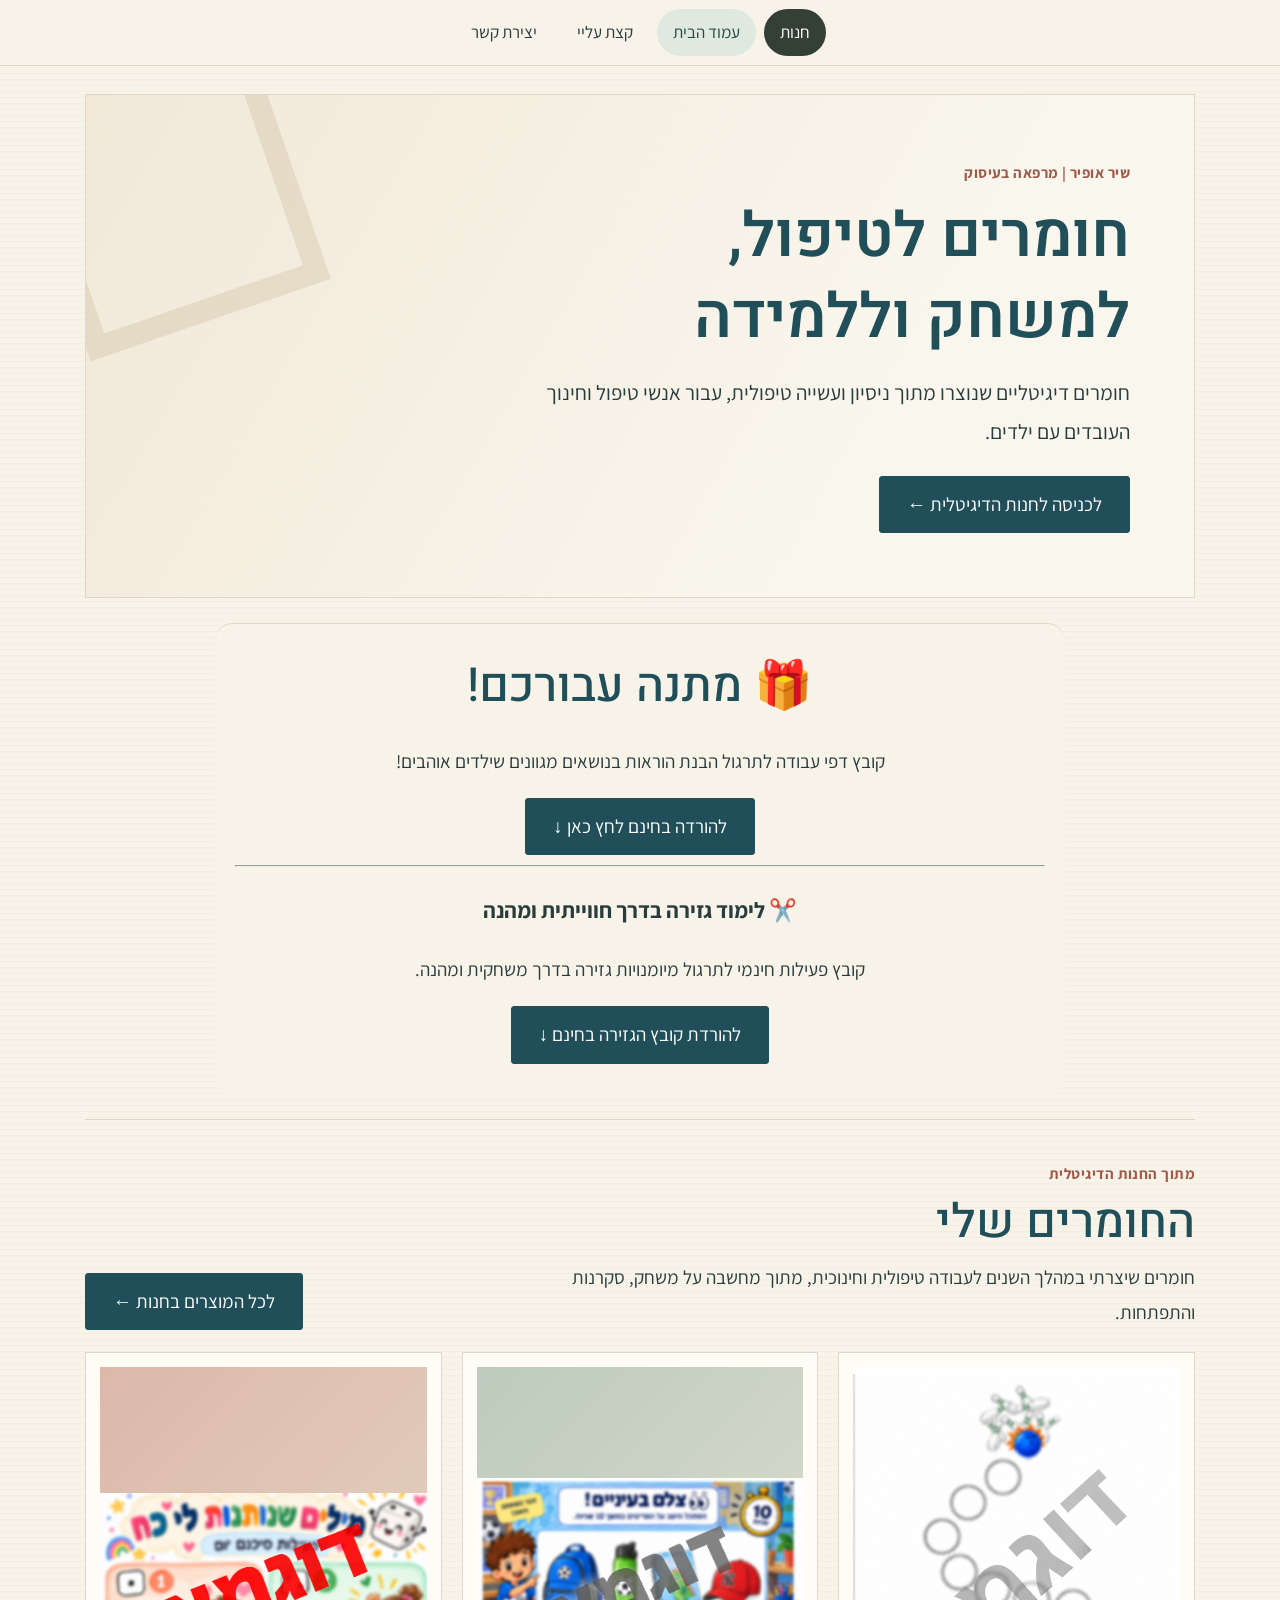
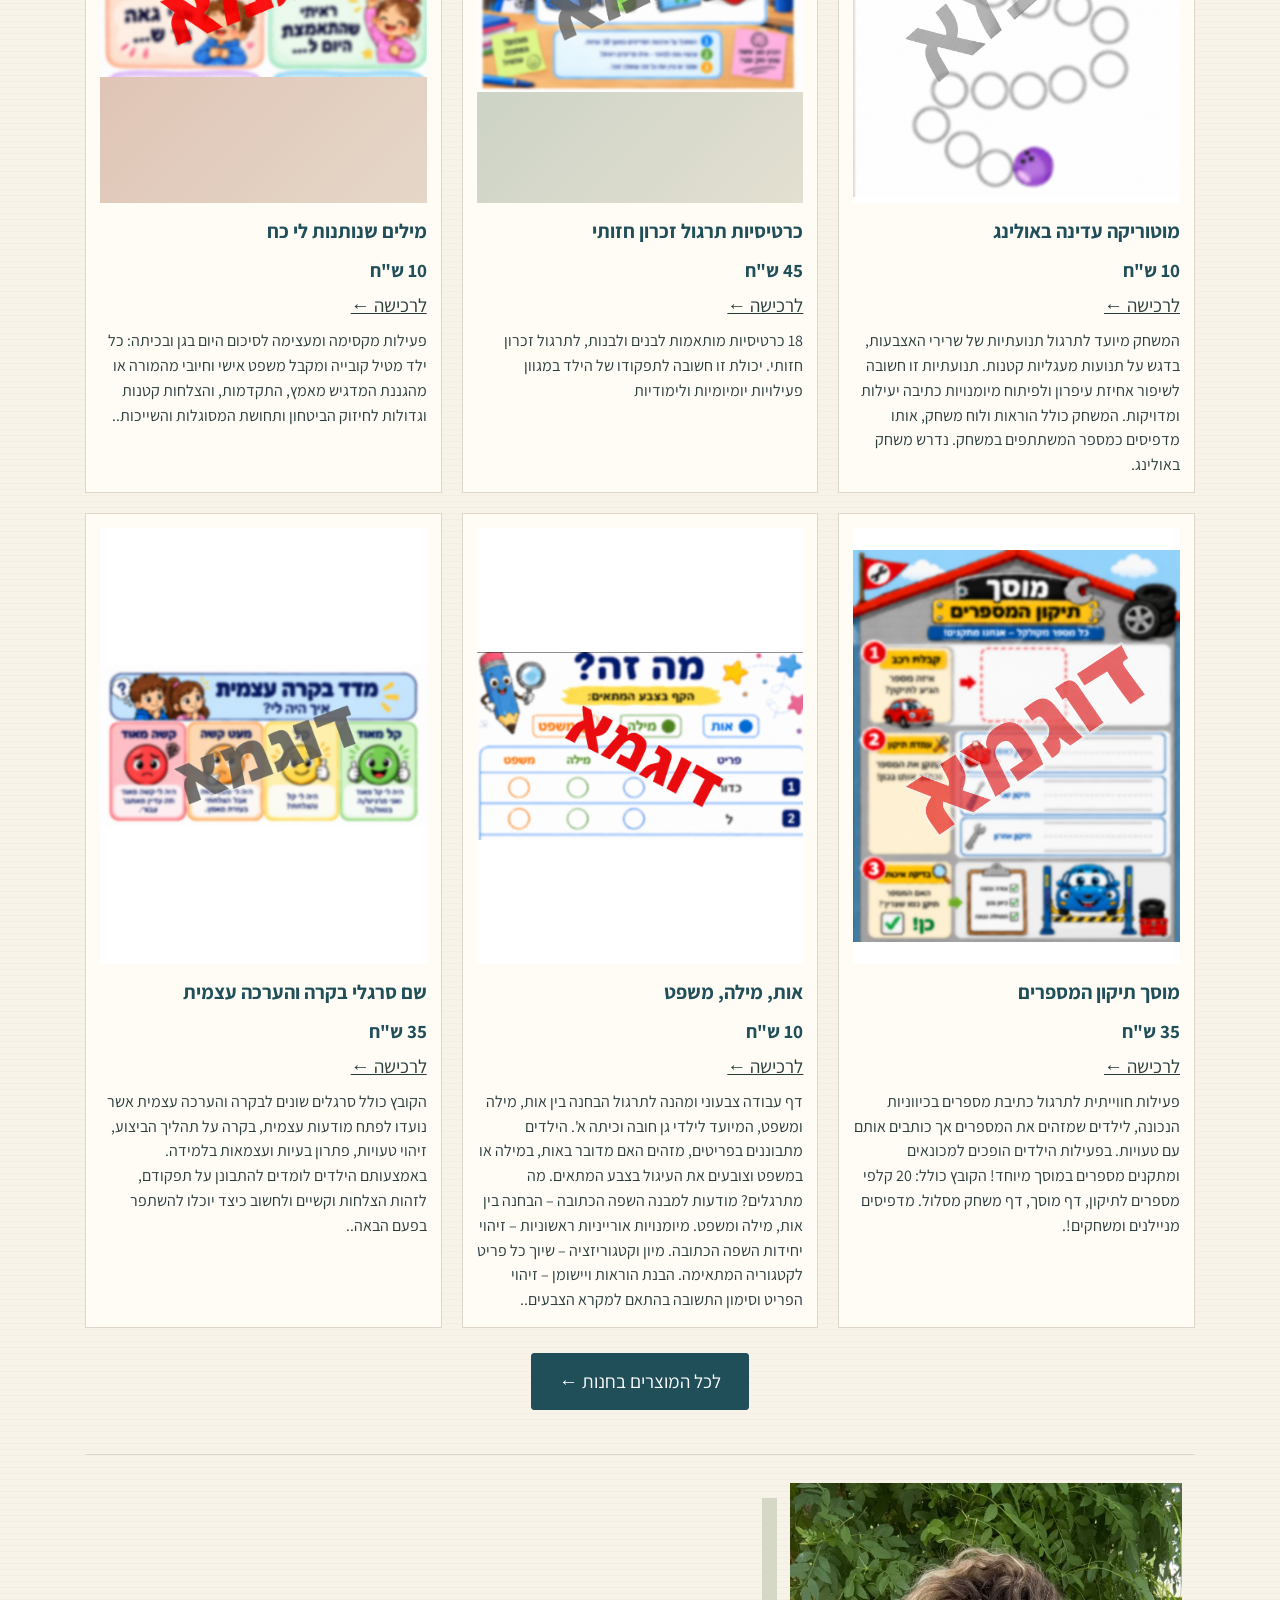
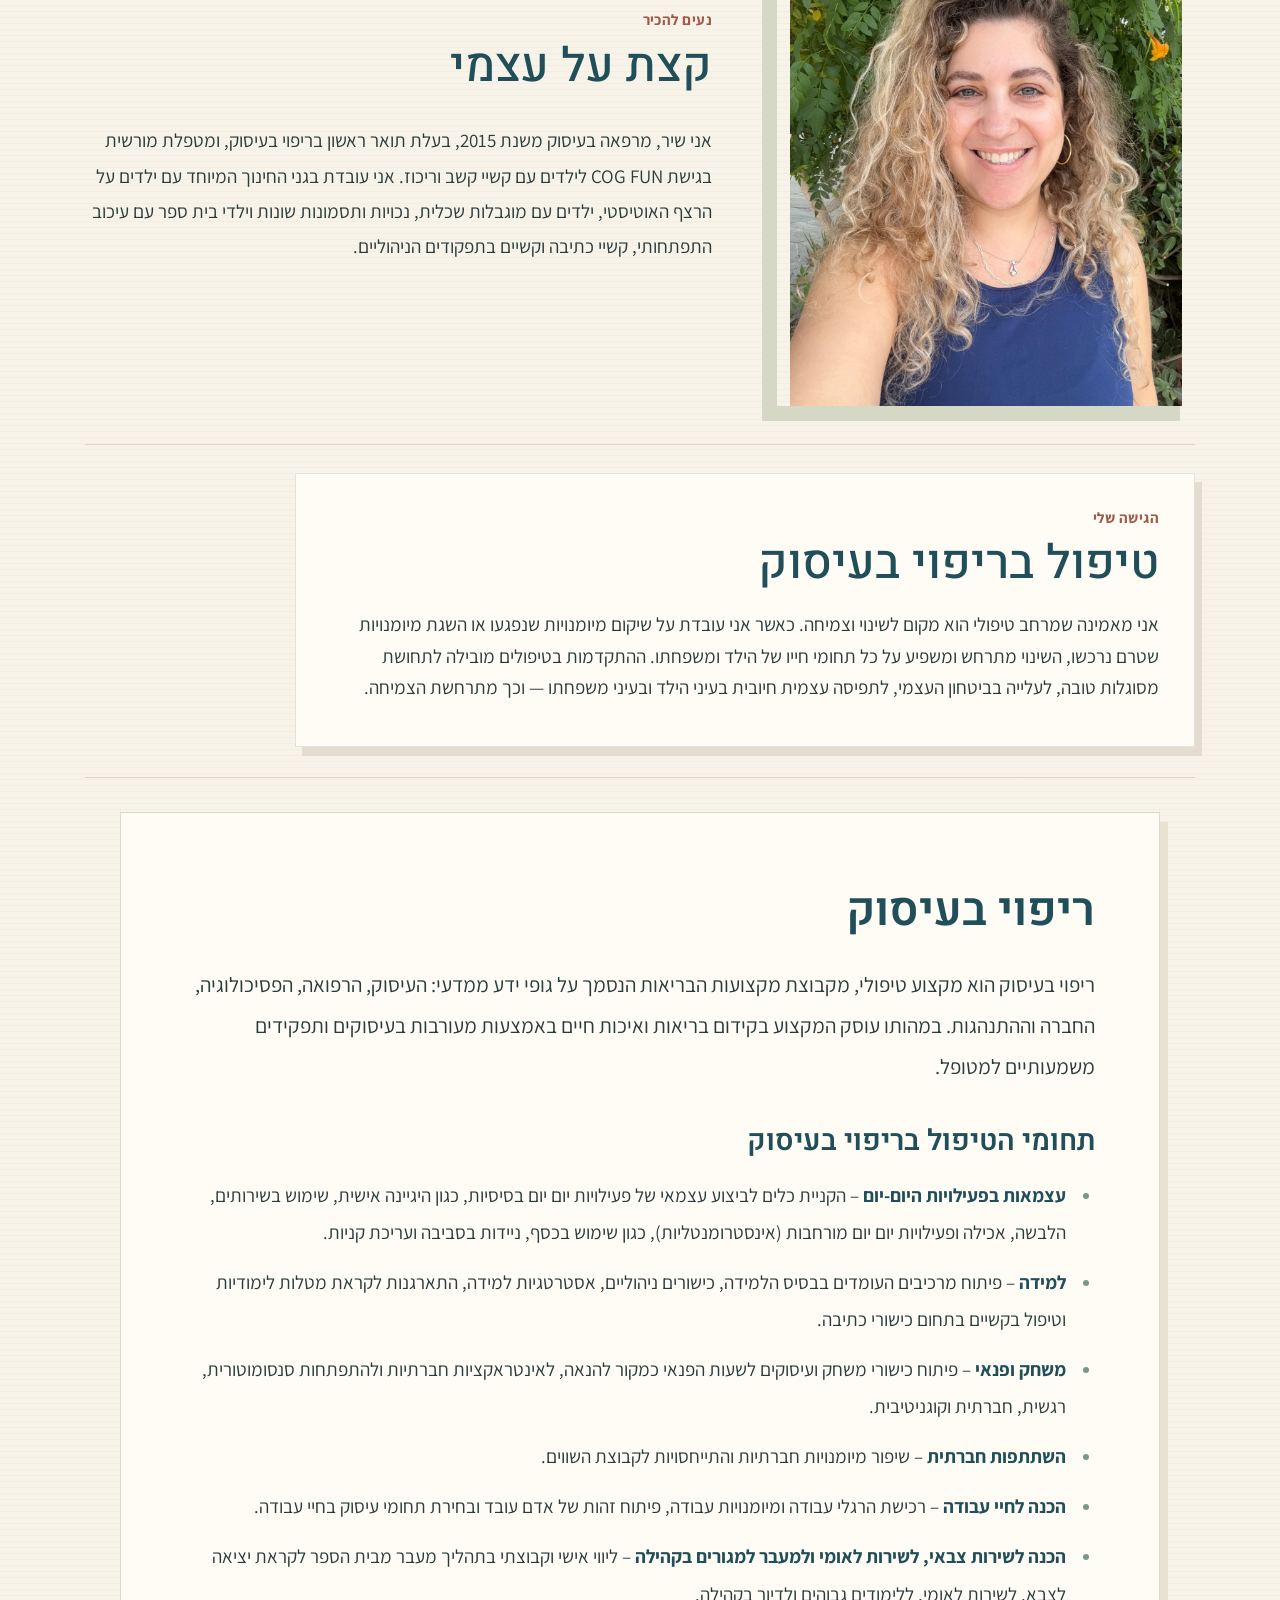
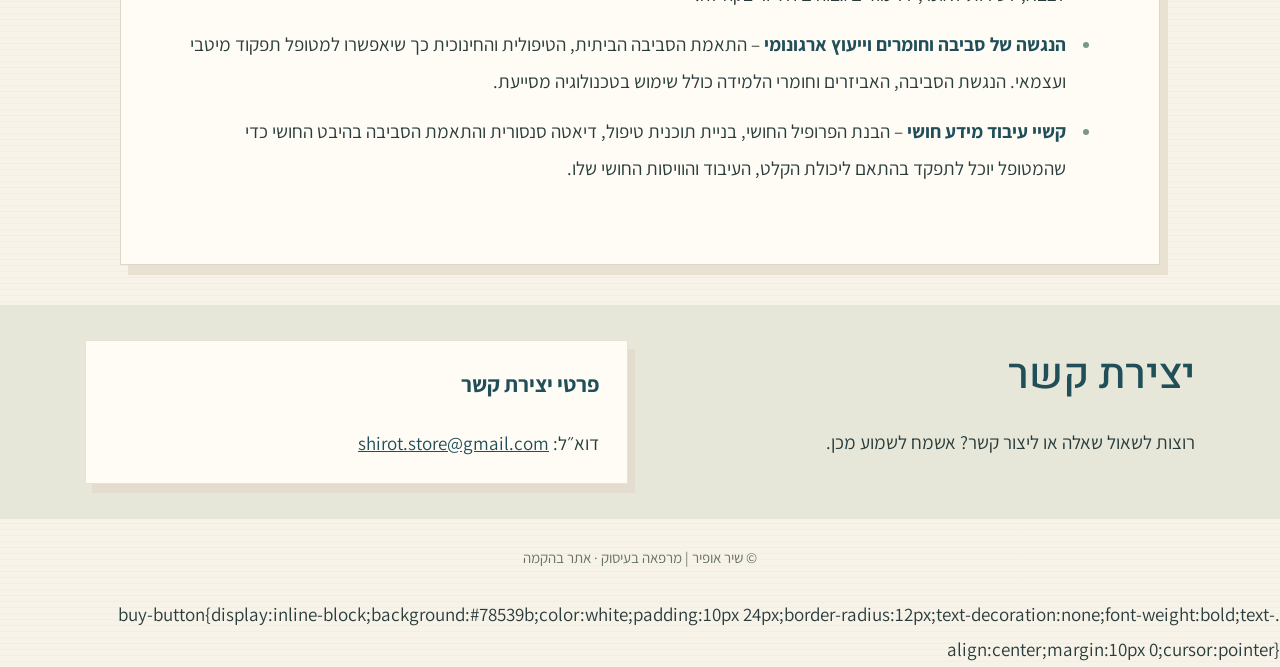
<file: index.html>
<!DOCTYPE html>

<html dir="rtl" lang="he">
<head>
	<!-- Google tag (gtag.js) -->
	<script async src="https://www.googletagmanager.com/gtag/js?id=G-VRLD86GY4D"></script>
	<script>
	  window.dataLayer = window.dataLayer || [];
	  function gtag(){dataLayer.push(arguments);}
	  gtag('js', new Date());

	  gtag('config', 'G-VRLD86GY4D');
	</script>
	<meta charset="utf-8"/><meta content="width=device-width, initial-scale=1" name="viewport"/><meta content="#f7f3e9" name="theme-color"/><meta content="שיר אופיר, מרפאה בעיסוק. טיפול בילדים וחומרים דיגיטליים לאנשי חינוך וטיפול." name="description"/>
	
	<title>שיר אופיר | ריפוי בעיסוק</title>
	<link href="style.css" rel="stylesheet"/>
</head>
<body>
	<header><nav aria-label="ניווט ראשי" class="nav"><div class="links"><a class="nav-shop" href="#shop">חנות</a><a href="#home">עמוד הבית</a><a href="#about">קצת עליי</a><a href="#contact">יצירת קשר</a></div></nav></header>
	<main id="home-page"><div class="wrap"><section class="shop-hero"><div class="eyebrow">שיר אופיר | מרפאה בעיסוק</div><h1>חומרים לטיפול,<br/>למשחק וללמידה</h1><p>חומרים דיגיטליים שנוצרו מתוך ניסיון ועשייה טיפולית, עבור אנשי טיפול וחינוך העובדים עם ילדים.</p><a class="button" href="#shop">לכניסה לחנות הדיגיטלית ←</a></section>
<section class="section" id="free-download"
style="text-align:center; background:#f7f3e9; padding:30px 20px; border-radius:18px; margin:25px auto; max-width:850px;">
  <h2>🎁 מתנה עבורכם!</h2>
  <p>קובץ דפי עבודה לתרגול הבנת הוראות בנושאים מגוונים שילדים אוהבים!</p>
  <a class="button" href="images/free-gift.pdf" download="free-gift.pdf">להורדה בחינם לחץ כאן ↓</a><hr><h3>✂️ לימוד גזירה בדרך חווייתית ומהנה</h3><p>קובץ פעילות חינמי לתרגול מיומנויות גזירה בדרך משחקית ומהנה.</p><a class="button" href="images/free-cutting.pdf" download="free-cutting.pdf">להורדת קובץ הגזירה בחינם ↓</a>
</section>
<section class="section featured-products" id="featured">
<div class="featured-heading"><div><div class="eyebrow">מתוך החנות הדיגיטלית</div><h2>החומרים שלי</h2><p>חומרים שיצרתי במהלך השנים לעבודה טיפולית וחינוכית, מתוך מחשבה על משחק, סקרנות והתפתחות.</p></div><a class="button" href="#shop">לכל המוצרים בחנות ←</a></div><div class="featured-grid"><article class="tile">
	<div class="tile-art"><a href="https://forms.gle/zDMfMYQcKBKS87Uf6" target="_blank" rel="noopener noreferrer"><img alt="תמונת מוצר 01" loading="lazy" src="images/product-01.jpeg"/></a></div>
	<h3>מוטוריקה עדינה באולינג</h3><p class="product-price">10 ש"ח</p><a href="https://forms.gle/zDMfMYQcKBKS87Uf6" target="_blank" rel="noopener noreferrer" class="buy-button">לרכישה ←</a><p class="product-description">המשחק מיועד לתרגול תנועתיות של שרירי האצבעות, בדגש על תנועות מעגליות קטנות. תנועתיות זו חשובה לשיפור אחיזת עיפרון ולפיתוח מיומנויות כתיבה יעילות ומדויקות. המשחק כולל הוראות ולוח משחק, אותו מדפיסים כמספר המשתתפים במשחק. נדרש משחק באולינג.</p></article><article class="tile"><div class="tile-art">
	<a href="https://forms.gle/zDMfMYQcKBKS87Uf6" target="_blank" rel="noopener noreferrer"><img alt="תמונת מוצר 02" loading="lazy" src="images/product-02.jpeg"/></a></div><h3>כרטיסיות תרגול זכרון חזותי</h3><p class="product-price">45 ש"ח</p><a href="https://forms.gle/zDMfMYQcKBKS87Uf6" target="_blank" rel="noopener noreferrer" class="buy-button">לרכישה ←</a><p class="product-description">18 כרטיסיות מותאמות לבנים ולבנות, לתרגול זכרון חזותי. יכולת זו חשובה לתפקודו של הילד במגוון פעילויות יומיומיות ולימודיות</p></article><article class="tile"><div class="tile-art">
	<a href="https://forms.gle/zDMfMYQcKBKS87Uf6" target="_blank" rel="noopener noreferrer"><img alt="תמונת מוצר 03" loading="lazy" src="images/product-03.jpeg"/></a></div><h3>מילים שנותנות לי כח</h3><p class="product-price">10 ש"ח</p><a href="https://forms.gle/zDMfMYQcKBKS87Uf6" target="_blank" rel="noopener noreferrer" class="buy-button">לרכישה ←</a><p class="product-description">פעילות מקסימה ומעצימה לסיכום היום בגן ובכיתה: כל ילד מטיל קובייה ומקבל משפט אישי וחיובי מהמורה או מהגננת המדגיש מאמץ, התקדמות, והצלחות קטנות וגדולות לחיזוק הביטחון ותחושת המסוגלות והשייכות..</p></article><article class="tile"><div class="tile-art">
	<a href="https://forms.gle/zDMfMYQcKBKS87Uf6" target="_blank" rel="noopener noreferrer"><img alt="תמונת מוצר 04" loading="lazy" src="images/product-04.jpeg"/></a></div><h3>מוסך תיקון המספרים</h3><p class="product-price">35 ש"ח</p><a href="https://forms.gle/zDMfMYQcKBKS87Uf6" target="_blank" rel="noopener noreferrer" class="buy-button">לרכישה ←</a><p class="product-description">פעילות חווייתית לתרגול כתיבת מספרים בכיווניות הנכונה, לילדים שמזהים את המספרים אך כותבים אותם עם טעויות. בפעילות הילדים הופכים למכונאים ומתקנים מספרים במוסך מיוחד! הקובץ כולל: 20 קלפי מספרים לתיקון, דף מוסך, דף משחק מסלול. מדפיסים מניילנים ומשחקים!.</p></article><article class="tile"><div class="tile-art">
	<a href="https://forms.gle/zDMfMYQcKBKS87Uf6" target="_blank" rel="noopener noreferrer"><img alt="תמונת מוצר 05" loading="lazy" src="images/product-05.jpeg"/></a></div><h3>אות, מילה, משפט</h3><p class="product-price">10 ש"ח</p><a href="https://forms.gle/zDMfMYQcKBKS87Uf6" target="_blank" rel="noopener noreferrer" class="buy-button">לרכישה ←</a><p class="product-description">דף עבודה צבעוני ומהנה לתרגול הבחנה בין אות, מילה ומשפט, המיועד לילדי גן חובה וכיתה א'. הילדים מתבוננים בפריטים, מזהים האם מדובר באות, במילה או במשפט וצובעים את העיגול בצבע המתאים. מה מתרגלים? מודעות למבנה השפה הכתובה – הבחנה בין אות, מילה ומשפט. מיומנויות אורייניות ראשוניות – זיהוי יחידות השפה הכתובה. מיון וקטגוריזציה – שיוך כל פריט לקטגוריה המתאימה. הבנת הוראות ויישומן – זיהוי הפריט וסימון התשובה בהתאם למקרא הצבעים..</p></article><article class="tile"><div class="tile-art">
	<a href="https://forms.gle/zDMfMYQcKBKS87Uf6" target="_blank" rel="noopener noreferrer"><img alt="תמונת מוצר 06" loading="lazy" src="images/product-06.jpeg"/></a></div><h3>שם סרגלי בקרה והערכה עצמית</h3><p class="product-price">35 ש"ח</p><a href="https://forms.gle/zDMfMYQcKBKS87Uf6" target="_blank" rel="noopener noreferrer" class="buy-button">לרכישה ←</a><p class="product-description">הקובץ כולל סרגלים שונים לבקרה והערכה עצמית אשר נועדו לפתח מודעות עצמית, בקרה על תהליך הביצוע, זיהוי טעויות, פתרון בעיות ועצמאות בלמידה. באמצעותם הילדים לומדים להתבונן על תפקודם, לזהות הצלחות וקשיים ולחשוב כיצד יוכלו להשתפר בפעם הבאה..</p></article></div><div class="featured-bottom"><a class="button" href="#shop">לכל המוצרים בחנות ←</a></div></section><section class="section about-secondary" id="about"><div class="two">
	<img alt="תמונה של שיר אופיר על רקע צמחייה" class="portrait" src="images/shir-photo.webp"/><div><div class="eyebrow">נעים להכיר</div><h2>קצת על עצמי</h2><p>אני שיר, מרפאה בעיסוק משנת 2015, בעלת תואר ראשון בריפוי בעיסוק, ומטפלת מורשית בגישת COG FUN לילדים עם קשיי קשב וריכוז. אני עובדת בגני החינוך המיוחד עם ילדים על הרצף האוטיסטי, ילדים עם מוגבלות שכלית, נכויות ותסמונות שונות וילדי בית ספר עם עיכוב התפתחותי, קשיי כתיבה וקשיים בתפקודים הניהוליים.</p></div></div></section><section class="section approach-shop" id="approach-shop"><div class="approach-shop-grid single-column"><div class="approach-column"><div class="therapy"><div class="paper"><div class="eyebrow">הגישה שלי</div><h2>טיפול בריפוי בעיסוק</h2><p>אני מאמינה שמרחב טיפולי הוא מקום לשינוי וצמיחה. כאשר אני עובדת על שיקום מיומנויות שנפגעו או השגת מיומנויות שטרם נרכשו, השינוי מתרחש ומשפיע על כל תחומי חייו של הילד ומשפחתו. ההתקדמות בטיפולים מובילה לתחושת מסוגלות טובה, לעלייה בביטחון העצמי, לתפיסה עצמית חיובית בעיני הילד ובעיני משפחתו — וכך מתרחשת הצמיחה.</p></div><div aria-hidden="true" class="therapy-deco"></div></div></div></div></section><section class="section occupational" id="occupational"><div class="wrap occupation-paper"><h2>ריפוי בעיסוק</h2><p class="occupation-intro">ריפוי בעיסוק הוא מקצוע טיפולי, מקבוצת מקצועות הבריאות הנסמך על גופי ידע ממדעי: העיסוק, הרפואה, הפסיכולוגיה, החברה וההתנהגות. במהותו עוסק המקצוע בקידום בריאות ואיכות חיים באמצעות מעורבות בעיסוקים ותפקידים משמעותיים למטופל.</p><h3>תחומי הטיפול בריפוי בעיסוק</h3><ul class="occupation-list"><li><strong>עצמאות בפעילויות היום-יום</strong> – הקניית כלים לביצוע עצמאי של פעילויות יום יום בסיסיות, כגון היגיינה אישית, שימוש בשירותים, הלבשה, אכילה ופעילויות יום יום מורחבות (אינסטרומנטליות), כגון שימוש בכסף, ניידות בסביבה ועריכת קניות.</li><li><strong>למידה</strong> – פיתוח מרכיבים העומדים בבסיס הלמידה, כישורים ניהוליים, אסטרטגיות למידה, התארגנות לקראת מטלות לימודיות וטיפול בקשיים בתחום כישורי כתיבה.</li><li><strong>משחק ופנאי</strong> – פיתוח כישורי משחק ועיסוקים לשעות הפנאי כמקור להנאה, לאינטראקציות חברתיות ולהתפתחות סנסומוטורית, רגשית, חברתית וקוגניטיבית.</li><li><strong>השתתפות חברתית</strong> – שיפור מיומנויות חברתיות והתייחסויות לקבוצת השווים.</li><li><strong>הכנה לחיי עבודה</strong> – רכישת הרגלי עבודה ומיומנויות עבודה, פיתוח זהות של אדם עובד ובחירת תחומי עיסוק בחיי עבודה.</li><li><strong>הכנה לשירות צבאי, לשירות לאומי ולמעבר למגורים בקהילה</strong> – ליווי אישי וקבוצתי בתהליך מעבר מבית הספר לקראת יציאה לצבא, לשירות לאומי, ללימודים גבוהים ולדיור בקהילה.</li><li><strong>הנגשה של סביבה וחומרים וייעוץ ארגונומי</strong> – התאמת הסביבה הביתית, הטיפולית והחינוכית כך שיאפשרו למטופל תפקוד מיטבי ועצמאי. הנגשת הסביבה, האביזרים וחומרי הלמידה כולל שימוש בטכנולוגיה מסייעת.</li><li><strong>קשיי עיבוד מידע חושי</strong> – הבנת הפרופיל החושי, בניית תוכנית טיפול, דיאטה סנסורית והתאמת הסביבה בהיבט החושי כדי שהמטופל יוכל לתפקד בהתאם ליכולת הקלט, העיבוד והוויסות החושי שלו.</li></ul></div></section></div><section class="contact" id="contact"><div class="wrap contact-grid"><div><h2>יצירת קשר</h2><p>רוצות לשאול שאלה או ליצור קשר? אשמח לשמוע מכן.</p></div><div><div class="paper"><h3 style="margin-top:0;color:var(--ink)">פרטי יצירת קשר</h3><p>דוא״ל: <a dir="ltr" href="mailto:shirot.store@gmail.com" style="color:var(--ink);text-decoration:underline;overflow-wrap:anywhere">shirot.store@gmail.com</a></p></div></div></div></section></main><main hidden="" id="shop-page"><section class="shophead"><h1>החנות הדיגיטלית</h1><p>חומרים שיצרתי במהלך השנים לעבודה טיפולית וחינוכית, מתוך מחשבה על משחק, סקרנות והתפתחות.</p></section><div class="coming"><article class="tile"><div class="tile-art">
	<a href="https://forms.gle/zDMfMYQcKBKS87Uf6" target="_blank" rel="noopener noreferrer"><img alt="תמונת מוצר 01" loading="lazy" src="images/product-01.jpeg"/></a></div><h3>מוטוריקה עדינה באולינג</h3><p class="product-price">10 ש"ח</p><a href="https://forms.gle/zDMfMYQcKBKS87Uf6" target="_blank" rel="noopener noreferrer" class="buy-button">לרכישה ←</a><p class="product-description">המשחק מיועד לתרגול תנועתיות של שרירי האצבעות, בדגש על תנועות מעגליות קטנות. תנועתיות זו חשובה לשיפור אחיזת עיפרון ולפיתוח מיומנויות כתיבה יעילות ומדויקות. המשחק כולל הוראות ולוח משחק, אותו מדפיסים כמספר המשתתפים במשחק. נדרש משחק באולינג.</p></article><article class="tile"><div class="tile-art">
	<a href="https://forms.gle/zDMfMYQcKBKS87Uf6" target="_blank" rel="noopener noreferrer"><img alt="תמונת מוצר 02" loading="lazy" src="images/product-02.jpeg"/></a></div><h3>כרטיסיות תרגול זכרון חזותי</h3><p class="product-price">45 ש"ח</p><a href="https://forms.gle/zDMfMYQcKBKS87Uf6" target="_blank" rel="noopener noreferrer" class="buy-button">לרכישה ←</a><p class="product-description">18 כרטיסיות מותאמות לבנים ולבנות, לתרגול זכרון חזותי. יכולת זו חשובה לתפקודו של הילד במגוון פעילויות יומיומיות ולימודיות.</p></article><article class="tile"><div class="tile-art">
	<a href="https://forms.gle/zDMfMYQcKBKS87Uf6" target="_blank" rel="noopener noreferrer"><img alt="תמונת מוצר 03" loading="lazy" src="images/product-03.jpeg"/></a></div><h3>מילים שנותנות לי כח</h3><p class="product-price">10 ש"ח</p><a href="https://forms.gle/zDMfMYQcKBKS87Uf6" target="_blank" rel="noopener noreferrer" class="buy-button">לרכישה ←</a><p class="product-description">פעילות מקסימה ומעצימה לסיכום היום בגן ובכיתה: כל ילד מטיל קובייה ומקבל משפט אישי וחיובי מהמורה או מהגננת המדגיש מאמץ, התקדמות, והצלחות קטנות וגדולות לחיזוק הביטחון ותחושת המסוגלות והשייכות..</p></article><article class="tile"><div class="tile-art">
	<a href="https://forms.gle/zDMfMYQcKBKS87Uf6" target="_blank" rel="noopener noreferrer"><img alt="תמונת מוצר 04" loading="lazy" src="images/product-04.jpeg"/></a></div><h3>מוסך תיקון המספרים</h3><p class="product-price">35 ש"ח</p><a href="https://forms.gle/zDMfMYQcKBKS87Uf6" target="_blank" rel="noopener noreferrer" class="buy-button">לרכישה ←</a><p class="product-description">פעילות חווייתית לתרגול כתיבת מספרים בכיווניות הנכונה, לילדים שמזהים את המספרים אך כותבים אותם עם טעויות. בפעילות הילדים הופכים למכונאים ומתקנים מספרים במוסך מיוחד! הקובץ כולל: 20 קלפי מספרים לתיקון, דף מוסך, דף משחק מסלול. מדפיסים מניילנים ומשחקים!.</p></article><article class="tile"><div class="tile-art">
	<a href="https://forms.gle/zDMfMYQcKBKS87Uf6" target="_blank" rel="noopener noreferrer"><img alt="תמונת מוצר 05" loading="lazy" src="images/product-05.jpeg"/></a></div><h3>אות, מילה, משפט</h3><p class="product-price">10 ש"ח</p><a href="https://forms.gle/zDMfMYQcKBKS87Uf6" target="_blank" rel="noopener noreferrer" class="buy-button">לרכישה ←</a><p class="product-description">דף עבודה צבעוני ומהנה לתרגול הבחנה בין אות, מילה ומשפט, המיועד לילדי גן חובה וכיתה א'. הילדים מתבוננים בפריטים, מזהים האם מדובר באות, במילה או במשפט וצובעים את העיגול בצבע המתאים. מה מתרגלים? מודעות למבנה השפה הכתובה – הבחנה בין אות, מילה ומשפט. מיומנויות אורייניות ראשוניות – זיהוי יחידות השפה הכתובה. מיון וקטגוריזציה – שיוך כל פריט לקטגוריה המתאימה. הבנת הוראות ויישומן – זיהוי הפריט וסימון התשובה בהתאם למקרא הצבעים..</p></article><article class="tile"><div class="tile-art">
	<a href="https://forms.gle/zDMfMYQcKBKS87Uf6" target="_blank" rel="noopener noreferrer"><img alt="תמונת מוצר 06" loading="lazy" src="images/product-06.jpeg"/></a></div><h3>סרגלי בקרה והערכה עצמית</h3><p class="product-price">35 ש"ח</p><a href="https://forms.gle/zDMfMYQcKBKS87Uf6" target="_blank" rel="noopener noreferrer" class="buy-button">לרכישה ←</a><p class="product-description">הקובץ כולל סרגלים שונים לבקרה והערכה עצמית אשר נועדו לפתח מודעות עצמית, בקרה על תהליך הביצוע, זיהוי טעויות, פתרון בעיות ועצמאות בלמידה. באמצעותם הילדים לומדים להתבונן על תפקודם, לזהות הצלחות וקשיים ולחשוב כיצד יוכלו להשתפר בפעם הבאה..</p></article><article class="tile"><div class="tile-art">
	<a href="https://forms.gle/zDMfMYQcKBKS87Uf6" target="_blank" rel="noopener noreferrer"><img alt="תמונת מוצר 07" loading="lazy" src="images/product-07.jpeg"/></a></div><h3>מוטוריקה עדינה תמונות וקיטניות</h3><p class="product-price">45 ש"ח</p><a href="https://forms.gle/zDMfMYQcKBKS87Uf6" target="_blank" rel="noopener noreferrer" class="buy-button">לרכישה ←</a><p class="product-description">פעילות לתרגול מוטוריקה עדינה בדגש על אחיזת צבט (בשתי אצבעות). החוברת מכילה תמונות מרהיבות שונות, בהן מניחים על הקווים קיטניות יבשות שונות. למשל עדשים חומות לאורך הקו המפותל כדי לתת אוכל לתרנגולות. ניתן לתרגל בעבודה פרטנית או בזמן עבודה קבוצתית בגן. הקובץ כולל: 20 עמודי פעילות של הנחת קיטניות. מדפיסים מניילנים ומשחקים! נדרשות מגוון קיטניות.</p></article><article class="tile"><div class="tile-art">
	<a href="https://forms.gle/zDMfMYQcKBKS87Uf6" target="_blank" rel="noopener noreferrer"><img alt="תמונת מוצר 08" loading="lazy" src="images/product-08.jpeg"/></a></div><h3>לוחות לפינת יצירה בגן- תפקודים ניהוליים</h3><p class="product-price">20 ש"ח</p><a href="https://forms.gle/zDMfMYQcKBKS87Uf6" target="_blank" rel="noopener noreferrer" class="buy-button">לרכישה ←</a><p class="product-description">תפקודים ניהוליים הם מיומנויות קוגנטיביות המסייעות לפעול בדרך מכוונת מטרה: לחשוב על רעיון, לתכנן, כיצד להוציא אותו לפועל, לבצע אותו להתמיד במשימה ולבדוק את התוצר תוך כדי תיקון טעויות בבקרה עצמית. בזמן יצירה ניתן לעבוד על תפקודים ניהוליים בדרך מהנה עבור הילדים. הלוחות בקובץ זה תומכים בתהליכי חשיבה גבוהים, ומזכירים לילדים (בתיווך מבוגר) לחשוב לפני שפועלים, לקחת כלים וחומרים נחוצים לפעילות ואז לבצע אותה. מיועדים לעבודה פרטנית או קבוצתית, ניתן לתלות בפינת היצירה בגן. .</p></article><article class="tile"><div class="tile-art">
	<a href="https://forms.gle/zDMfMYQcKBKS87Uf6" target="_blank" rel="noopener noreferrer"><img alt="תמונת מוצר 09" loading="lazy" src="images/product-09.png"/></a></div><h3>מי יאסוף ראשון את הסופגניות? משחק לחנוכה</h3><p class="product-price">30 ש"ח</p><a href="https://forms.gle/zDMfMYQcKBKS87Uf6" target="_blank" rel="noopener noreferrer" class="buy-button">לרכישה ←</a><p class="product-description">משחק חוויתי ומהנה ברוח חג החנוכה – הראשון שאוסף את הסופגניות מנצח! המשחק משלב תרגול כתיבת אותיות וספרות וצביעה בתנועות מעגליות, במטרה לשפר את מיומנויות הכתיבה, האחיזה בכלי הכתיבה, הפרדת תנועות האצבעות ודינמיות האצבעות. דרך המשחק הילדים מתרגלים מוטוריקה עדינה, דיוק ושליטה בתנועות העיפרון, תוך הנאה, עניין ומוטיבציה.</p></article><article class="tile"><div class="tile-art">
	<a href="https://forms.gle/zDMfMYQcKBKS87Uf6" target="_blank" rel="noopener noreferrer"><img alt="תמונת מוצר 10" loading="lazy" src="images/product-10.jpeg"/></a></div><h3>תמונות ופונפונים – פעילות מוטוריקה עדינה</h3><p class="product-price">30 ש"ח</p><a href="https://forms.gle/zDMfMYQcKBKS87Uf6" target="_blank" rel="noopener noreferrer" class="buy-button">לרכישה ←</a><p class="product-description">חוברת פעילות צבעונית ומהנה לתרגול מוטוריקה עדינה באמצעות הנחת פונפונים על גבי איורים גדולים ומגוונים. בכל דף מופיע נושא אחר, המזמין את הילדים להשלים ולקשט את התמונה בעזרת פונפונים צבעוניים. הנחת הפונפונים תיעשה באמצעות פינצטה, אטב או עם אצבעות אגודל ואצבע. הפעילות מעודדת תיאום עין–יד, אחיזה עדינה כהכנה לכתיבה, ויסות כוח, מוטוריקה עדינה ויכולת התמדה במשימה..</p></article><article class="tile"><div class="tile-art">
	<a href="https://forms.gle/zDMfMYQcKBKS87Uf6" target="_blank" rel="noopener noreferrer"><img alt="תמונת מוצר 11" loading="lazy" src="images/product-11.jpeg"/></a></div><h3>חוברת תרגול זכרון חזותי- עם רמזים</h3><p class="product-price">40 ש"ח</p><a href="https://forms.gle/zDMfMYQcKBKS87Uf6" target="_blank" rel="noopener noreferrer" class="buy-button">לרכישה ←</a><p class="product-description">פעילות חווייתית לתרגול ולחיזוק הזיכרון החזותי. מתבוננים בתמונות, מנסים לזכור את הפריטים אשר מופיעים ולאחר מכן מזהים אותם מתוך מגוון אפשרויות המשמשות כרמזים, אך גם מסיחים. הפעילות מעודדת קשב חזותי, וזכרון עבודה..</p></article><article class="tile"><div class="tile-art">
	<a href="https://forms.gle/zDMfMYQcKBKS87Uf6" target="_blank" rel="noopener noreferrer"><img alt="תמונת מוצר 12" loading="lazy" src="images/product-12.png"/></a></div><h3>גרפומוטוריקה- ציור צורות</h3><p class="product-price">65 ש"ח</p><a href="https://forms.gle/zDMfMYQcKBKS87Uf6" target="_blank" rel="noopener noreferrer" class="buy-button">לרכישה ←</a><p class="product-description">קובץ פעילות צבעוני ומזמין ללמידת צורות ותרגול גרפו-מוטורי. ציור צורות וקווי יסוד מהווים בסיס לפיתוח מיומנויות גרפומוטוריות ולהכנה לכתיבה. הילדים מוזמנים לצאת למסע בין עולמות מאוירים ומלאי דמיון, לעבור על הקווים המקווקווים ולהשלים את הצורות. הקובץ מכיל 25 תמונות מגוונות ללמידה..</p></article><article class="tile"><div class="tile-art">
	<a href="https://forms.gle/zDMfMYQcKBKS87Uf6" target="_blank" rel="noopener noreferrer"><img alt="תמונת מוצר 13" loading="lazy" src="images/product-13.jpeg"/></a></div><h3>התארגנות בשיעור -לוחות חזותיים, מיפוי ופתקי חיזוק</h3><p class="product-price">35 ש"ח</p><a href="https://forms.gle/zDMfMYQcKBKS87Uf6" target="_blank" rel="noopener noreferrer" class="buy-button">לרכישה ←</a><p class="product-description">פיתוח מיומנויות התארגנות ועצמאות בקרב תלמידי בית הספר היסודי. הערכה כוללת שני לוחות התארגנות חזותיים, לבנים ולבנות, טופס מיפוי כיתתי לזיהוי קשיים בהתארגנות עבור המורה ופתקי חיזוק לגזירה ומתן לתלמידים. התמונות החזותיות מסייעות כתמיכה בהכנת הציוד הנדרש בתחילת השיעור, שמירה על שולחן וסביבת עבודה מסודרים., התארגנות בסיום השיעור והחזרת הציוד למקום. פיתוח עצמאות, אחריות ובקרה עצמית תוך הטמעת הרגלי סדר בזמן השיעור..</p></article><article class="tile"><div class="tile-art">
	<a href="https://forms.gle/zDMfMYQcKBKS87Uf6" target="_blank" rel="noopener noreferrer"><img alt="תמונת מוצר 14" loading="lazy" src="images/product-14.png"/></a></div><h3>תרחישי משחק סימבולי- משחק בבובה</h3><p class="product-price">35 ש"ח</p><a href="https://forms.gle/zDMfMYQcKBKS87Uf6" target="_blank" rel="noopener noreferrer" class="buy-button">לרכישה ←</a><p class="product-description">רצפי פעולות – משחק סימבולי עם בובה קובץ זה נועד לתמוך בפיתוח מיומנויות משחק סימבולי באמצעות התנסות בתרחישים מחיי היומיום. הקובץ כולל 9 תרחישים שונים מעולמה של הבובה, כגון רחצה, הכנת אוכל, טיפול בבובה, התארגנות ויציאה לקניות. כל תרחיש מוצג באמצעות רצף חזותי ברור ומדורג. הרצפים מסייעים לילדים להבין את סדר הפעולות, לתכנן את מהלך המשחק, להרחיב את מגוון רעיונות המשחק ולפתח יכולת משחק עצמאית, מאורגנת ומגוונת. מתאים לשימוש בטיפול פרטני, בקבוצה ובמסגרת החינוכית..</p></article><article class="tile"><div class="tile-art">
	<a href="https://forms.gle/zDMfMYQcKBKS87Uf6" target="_blank" rel="noopener noreferrer"><img alt="תמונת מוצר 15" loading="lazy" src="images/product-15.png"/></a></div><h3>הכללים שלנו בקבוצה- דמויות ילדותיות</h3><p class="product-price">25 ש"ח</p><p class="product-description">קובץ צבעוני ומאויר להקניית כללי התנהגות בקבוצה, המיועד לילדי הגן. הקובץ כולל לוח המציג את כללי הקבוצה באופן חזותי וברור, לצד כרטיסיות נפרדות של כל כלל, אותן ניתן לגזור ולהפוך לתמרורים. התמרורים מאפשרים להציג את הכללים, לתרגל אותם עם הילדים ולהשתמש בהם כתזכורת חזותית בזמן הפעילות, בהתאם לצורך העולה בקבוצה. הכללים תומכים בפעילות קבוצתית ומסייעת בפיתוח מיומנויות חברתיות, הקשבה, המתנה לתור, ויסות עצמי ושיתוף פעולה. מתאימה לטיפול פרטני, לעבודה קבוצתית ולשימוש שוטף בגן. .</p></article><article class="tile"><div class="tile-art"-->
	<a href="https://forms.gle/zDMfMYQcKBKS87Uf6" target="_blank" rel="noopener noreferrer"><img alt="תמונת מוצר 16" loading="lazy" src="images/product-16.png"/></a></div><h3>-דמויות בוגרות הכללים שלנו בקבוצה</h3><p class="product-price">25 ש"ח</p><a href="https://forms.gle/zDMfMYQcKBKS87Uf6" target="_blank" rel="noopener noreferrer" class="buy-button">לרכישה ←</a><p class="product-description">קובץ צבעוני ומאויר להקניית כללי התנהגות בקבוצה, המיועד לילדי הגן. הקובץ כולל לוח המציג את כללי הקבוצה באופן חזותי וברור, לצד כרטיסיות נפרדות של כל כלל, אותן ניתן לגזור ולהפוך לתמרורים. התמרורים מאפשרים להציג את הכללים, לתרגל אותם עם הילדים ולהשתמש בהם כתזכורת חזותית בזמן הפעילות, בהתאם לצורך העולה בקבוצה. הכללים תומכים בפעילות קבוצתית ומסייעת בפיתוח מיומנויות חברתיות, הקשבה, המתנה לתור, ויסות עצמי ושיתוף פעולה. מתאימה לטיפול פרטני, לעבודה קבוצתית ולשימוש שוטף בגן. .</p></article>
	<a href="https://forms.gle/zDMfMYQcKBKS87Uf6" target="_blank" rel="noopener noreferrer"><img alt="תמונת מוצר 17" loading="lazy" src="images/product-17.webp"/></a></div><h3>שם הקובץ 17</h3><p class="product-price">מחיר: יעודכן בהמשך</p><p class="product-description">כאן יופיע תיאור קצר של הקובץ, למי הוא מתאים ומה הוא כולל.</p></article><article class="tile"><div class="tile-art">
	<!--img alt="תמונת מוצר 18" loading="lazy" src="images/product-18.webp"/></div><h3>שם הקובץ 18</h3><p class="product-price">מחיר: יעודכן בהמשך</p><p class="product-description">כאן יופיע תיאור קצר של הקובץ, למי הוא מתאים ומה הוא כולל.</p></article><article class="tile"><div class="tile-art"><img alt="תמונת מוצר 19" loading="lazy" src="images/product-19.webp"/></div><h3>שם הקובץ 19</h3><p class="product-price">מחיר: יעודכן בהמשך</p><p class="product-description">כאן יופיע תיאור קצר של הקובץ, למי הוא מתאים ומה הוא כולל.</p></article><article class="tile"><div class="tile-art"><img alt="תמונת מוצר 20" loading="lazy" src="images/product-20.webp"/></div><h3>שם הקובץ 20</h3><p class="product-price">מחיר: יעודכן בהמשך</p><p class="product-description">כאן יופיע תיאור קצר של הקובץ, למי הוא מתאים ומה הוא כולל.</p></article><article class="tile"><div class="tile-art"><img alt="תמונת מוצר 21" loading="lazy" src="images/product-21.webp"/></div><h3>שם הקובץ 21</h3><p class="product-price">מחיר: יעודכן בהמשך</p><p class="product-description">כאן יופיע תיאור קצר של הקובץ, למי הוא מתאים ומה הוא כולל.</p></article><article class="tile"><div class="tile-art"><img alt="תמונת מוצר 22" loading="lazy" src="images/product-22.webp"/></div><h3>שם הקובץ 22</h3><p class="product-price">מחיר: יעודכן בהמשך</p><p class="product-description">כאן יופיע תיאור קצר של הקובץ, למי הוא מתאים ומה הוא כולל.</p></article><article class="tile"><div class="tile-art"><img alt="תמונת מוצר 23" loading="lazy" src="images/product-23.webp"/></div><h3>שם הקובץ 23</h3><p class="product-price">מחיר: יעודכן בהמשך</p><p class="product-description">כאן יופיע תיאור קצר של הקובץ, למי הוא מתאים ומה הוא כולל.</p></article><article class="tile"><div class="tile-art"><img alt="תמונת מוצר 24" loading="lazy" src="images/product-24.webp"/></div><h3>שם הקובץ 24</h3><p class="product-price">מחיר: יעודכן בהמשך</p><p class="product-description">כאן יופיע תיאור קצר של הקובץ, למי הוא מתאים ומה הוא כולל.</p></article><article class="tile"><div class="tile-art"><img alt="תמונת מוצר 25" loading="lazy" src="images/product-25.webp"/></div><h3>שם הקובץ 25</h3><p class="product-price">מחיר: יעודכן בהמשך</p><p class="product-description">כאן יופיע תיאור קצר של הקובץ, למי הוא מתאים ומה הוא כולל.</p></article><article class="tile"><div class="tile-art"><img alt="תמונת מוצר 26" loading="lazy" src="images/product-26.webp"/></div><h3>שם הקובץ 26</h3><p class="product-price">מחיר: יעודכן בהמשך</p><p class="product-description">כאן יופיע תיאור קצר של הקובץ, למי הוא מתאים ומה הוא כולל.</p></article><article class="tile"><div class="tile-art"><img alt="תמונת מוצר 27" loading="lazy" src="images/product-27.webp"/></div><h3>שם הקובץ 27</h3><p class="product-price">מחיר: יעודכן בהמשך</p><p class="product-description">כאן יופיע תיאור קצר של הקובץ, למי הוא מתאים ומה הוא כולל.</p></article><article class="tile"><div class="tile-art"><img alt="תמונת מוצר 28" loading="lazy" src="images/product-28.webp"/></div><h3>שם הקובץ 28</h3><p class="product-price">מחיר: יעודכן בהמשך</p><p class="product-description">כאן יופיע תיאור קצר של הקובץ, למי הוא מתאים ומה הוא כולל.</p></article><article class="tile"><div class="tile-art"><img alt="תמונת מוצר 29" loading="lazy" src="images/product-29.webp"/></div><h3>שם הקובץ 29</h3><p class="product-price">מחיר: יעודכן בהמשך</p><p class="product-description">כאן יופיע תיאור קצר של הקובץ, למי הוא מתאים ומה הוא כולל.</p></article><article class="tile"><div class="tile-art"><img alt="תמונת מוצר 30" loading="lazy" src="images/product-30.webp"/></div><h3>שם הקובץ 30</h3><p class="product-price">מחיר: יעודכן בהמשך</p><p class="product-description">כאן יופיע תיאור קצר של הקובץ, למי הוא מתאים ומה הוא כולל.</p></article></div-->
	<div class="shopnote"><strong>זכויות יוצרים ותנאי שימוש</strong><p>© כל הזכויות שמורות לשיר אופיר- מרפאה בעיסוק. קובץ זה מיועד לשימוש אישי בלבד. אין להעתיק, לצלם, לסרוק, לשכפל, לערוך, לשנות, להפיץ, לפרסם או להעביר את הקובץ, כולו או חלקו, לצד שלישי. אין לעשות בקובץ שימוש מסחרי או להפיצו בכל אמצעי, דיגיטלי או מודפס. הקבצים הינם קבצי PDF אותם מדפיסים. מומלץ לניילן. הקבצים והחומרים המוצעים באתר מיועדים להעשרה, ללמידה ולתרגול בלבד, ואינם מהווים תחליף לאבחון, לייעוץ או לטיפול מקצועי בריפוי בעיסוק. השימוש בחומרים הינו באחריות הרוכש ובהתאם לצורכי הילד וליכולותיו.</p></div><p style="margin-bottom:60px"><a class="button outline" href="#home">חזרה לעמוד הבית ←</a></p></main><footer class="footer">© שיר אופיר | מרפאה בעיסוק · אתר בהקמה</footer><script src="script.js"></script></body></html>
	.buy-button{display:inline-block;background:#78539b;color:white;padding:10px 24px;border-radius:12px;text-decoration:none;font-weight:bold;text-align:center;margin:10px 0;cursor:pointer}
</file>
<file: style.css>
@import url('https://fonts.googleapis.com/css2?family=Assistant:wght@400;500;600;700&family=Heebo:wght@400;500;600;700&display=swap');
:root{--paper:#f7f3e9;--cream:#fffcf6;--ink:#204e59;--sage:#789b80;--rust:#b86755;--line:#ded7c9;--muted:#5c675f}*{box-sizing:border-box}html{scroll-behavior:smooth}body{margin:0;direction:rtl;background:var(--paper);color:#293c3c;font-family:Assistant,Arial,sans-serif;font-size:19px;line-height:1.85;background-image:repeating-linear-gradient(0deg,transparent 0,transparent 5px,#705d3910 6px)}a{color:inherit}button,input,textarea{font:inherit}header{position:sticky;top:0;z-index:30;background:#f7f3e9f2;backdrop-filter:blur(15px);border-bottom:1px solid var(--line)}.nav{max-width:1160px;margin:auto;padding:9px 25px;display:flex;align-items:center;justify-content:space-between;gap:20px}.brand{display:flex;align-items:center;gap:12px;text-decoration:none;font-weight:700;color:var(--ink);font-size:21px;line-height:1.3}.brand img{width:58px;height:58px;object-fit:contain;border-radius:50%}.brand small{display:block;font-size:13px;font-weight:400}.links{display:flex;gap:8px;align-items:center}.links a{text-decoration:none;padding:8px 16px;border-radius:40px;font-size:17px}.links a:hover,.links a.active{background:#dfe9df;color:#224b43}.wrap{max-width:1160px;margin:auto;padding:0 25px}.hero{padding:60px 0 70px;display:grid;grid-template-columns:1.1fr .9fr;gap:65px;align-items:center}.eyebrow{font-size:15px;letter-spacing:.03em;color:#a15a48;font-weight:700}.hero h1{font:600 clamp(50px,7vw,93px)/1.2 Heebo,Arial,sans-serif;letter-spacing:-.055em;color:var(--ink);margin:15px 0 0}.hero h1 span{display:block;font:400 clamp(23px,3vw,35px)/1.5 Assistant,Arial,sans-serif;letter-spacing:0}.hero p{max-width:550px}.button{display:inline-flex;align-items:center;justify-content:center;background:var(--ink);color:white;text-decoration:none;border:1px solid var(--ink);padding:10px 27px;border-radius:3px;transition:background .2s;cursor:pointer}.button:hover{background:#a65e4a;border-color:#a65e4a}.button.outline{background:transparent;color:var(--ink)}.button.outline:hover{background:#e5eadd}.hero-art{min-height:425px;position:relative;background:linear-gradient(135deg,#e6d8bf,#c6a482 44%,#e4d3b9 45%,#b99b79 48%,#e5d7c2);box-shadow:17px 17px 0 #e1d9c9;display:grid;place-items:center;overflow:hidden}.hero-art:before{content:'';position:absolute;width:78%;height:82%;background:#fdfbf4;transform:rotate(-7deg);box-shadow:4px 8px 24px #463c2c45}.hero-art img{width:70%;max-height:320px;object-fit:contain;position:relative;transform:rotate(-4deg);mix-blend-mode:multiply}.section{padding:78px 0;border-top:1px solid var(--line)}.section h2{font:500 clamp(31px,4vw,47px)/1.4 Heebo,Arial,sans-serif;color:var(--ink);margin:0 0 24px}.two{display:grid;grid-template-columns:.8fr 1.2fr;gap:65px;align-items:center}.portrait{max-width:430px;width:100%;aspect-ratio:4/5;object-fit:contain;object-position:center 28%;box-shadow:-15px 15px 0 #d4d8c5}.paper{background:#fffcf6;padding:40px 44px;box-shadow:7px 9px 0 #e4ddcf;border:1px solid #e9e1d5}.therapy{display:grid;grid-template-columns:1fr .42fr;gap:50px;align-items:center}.therapy-deco{min-height:260px;background:linear-gradient(35deg,#b8c9b0 0 45%,#e7d4b5 45% 64%,#c1a185 64%);box-shadow:14px 14px 0 #e5dccd;position:relative}.therapy-deco:after{content:'';position:absolute;inset:19%;border:13px solid #f5f1e8;transform:rotate(-13deg)}.shopintro{max-width:850px}.sign{font-size:24px;color:var(--ink);margin-top:24px}.contact{background:#e7e7d9;padding:70px 0}.contact-grid{display:grid;grid-template-columns:1fr 1fr;gap:70px}.contact h2{font:500 42px Heebo;color:var(--ink);margin:0 0 15px}.field{width:100%;border:1px solid #bdc7b9;background:#fffcf6;padding:12px 15px;margin-bottom:12px;border-radius:2px}.field:focus{outline:2px solid #709c9b}.note{font-size:15px;color:#65716a}.footer{text-align:center;padding:25px;font-size:15px;color:#68736a}.shophead{padding:75px 0 35px}.shophead h1{font:500 clamp(40px,6vw,66px) Heebo;color:var(--ink);margin:8px 0}.coming{display:grid;grid-template-columns:repeat(3,1fr);gap:24px;margin:30px 0 70px}.tile{background:var(--cream);border:1px solid var(--line);padding:16px}.tile-art{height:235px;background:linear-gradient(135deg,#dfd0b9,#e8e0d2);display:grid;place-items:center}.tile:nth-child(2) .tile-art{background:linear-gradient(135deg,#bccbbd,#e3dfd1)}.tile:nth-child(3) .tile-art{background:linear-gradient(135deg,#dcb8a9,#e5d7c8)}.sheet{width:112px;height:153px;background:#fffdf6;transform:rotate(-8deg);box-shadow:7px 8px 16px #473e3130;border:1px solid #ede8dc}.tile h3{color:var(--ink);font-size:22px;margin:12px 0 2px}.shopnote{border:1px dashed #b6ab99;background:#fffcf6;padding:25px;margin-bottom:75px}.nav a:focus-visible,.button:focus-visible{outline:3px solid #a65e4a;outline-offset:3px}@media(max-width:760px){.nav{flex-wrap:wrap;justify-content:center;padding:10px}.brand{font-size:18px}.brand img{width:45px;height:45px}.links a{padding:5px 10px;font-size:16px}.hero,.two,.therapy,.contact-grid{grid-template-columns:1fr;gap:30px}.hero{padding:35px 0 55px}.hero-art{min-height:290px}.hero-art img{max-height:235px}.section{padding:50px 0}.paper{padding:25px}.coming{grid-template-columns:1fr}.therapy-deco{min-height:150px}.contact{padding:50px 0}}
[hidden]{display:none!important} html,body{max-width:100%;overflow-x:hidden} .nav,.wrap{width:100%} img{max-width:100%}
.nav{justify-content:center}.links{display:flex;justify-content:center;flex-wrap:wrap;gap:8px}.occupational{padding-top:38px;padding-bottom:65px}.occupation-paper{max-width:1040px;background:#fffcf6;border:1px solid #ded7c9;padding:clamp(25px,5vw,65px);box-shadow:8px 10px 0 #e9e1d2}.occupation-paper h2{font:600 clamp(30px,4vw,46px) Heebo,Arial,sans-serif;color:#204e59;margin:0 0 18px}.occupation-paper h3{font:600 clamp(23px,3vw,29px) Heebo,Arial,sans-serif;color:#204e59;margin:32px 0 15px}.occupation-intro{font-size:clamp(18px,2vw,21px);line-height:1.95}.occupation-list{padding-right:25px;margin:0;line-height:1.95}.occupation-list li{padding:0 4px 13px}.occupation-list li::marker{color:#789b80}.occupation-list strong{color:#204e59}@media(max-width:760px){.occupation-paper{box-shadow:4px 6px 0 #e9e1d2}.occupation-list{padding-right:20px}}
/* Page layout: introduction, approach + digital shop, occupational therapy details */
.about-logo{width:110px;height:auto;display:block;object-fit:contain;margin:0 auto 12px;grid-column:1/-1}
.approach-shop-grid{display:grid;grid-template-columns:1fr 1fr;gap:26px;align-items:stretch}
.approach-column,.shop-column{min-width:0}
.approach-column .therapy,.shop-column .shopintro{height:100%;margin:0}
.approach-column .therapy{display:block}
.approach-column .paper{height:100%}
.shop-column .shopintro{padding:28px;background:#f1e9d9;border:1px solid var(--line);border-radius:15px}
#about{padding-top:32px}
#occupational{padding-top:28px}
@media(max-width:760px){.approach-shop-grid{grid-template-columns:1fr;gap:16px}.about-logo{width:90px}}


/* Compact content sections and contact details */
.section{padding-top:44px;padding-bottom:44px}
#about{padding-top:28px;padding-bottom:38px}
.approach-shop{padding-top:28px;padding-bottom:30px}
.approach-shop-grid{align-items:start;gap:22px}
.approach-column .therapy,.shop-column .shopintro,.approach-column .paper{height:auto}
.approach-column .paper,.shop-column .shopintro{padding:26px 30px}
.approach-column .therapy-deco{display:none}
.approach-shop-grid h2{margin-bottom:12px}
.approach-shop-grid p{margin:0 0 13px;line-height:1.65}
.approach-shop-grid .sign{margin:12px 0 16px}
.contact{padding:35px 0}
.contact-grid{gap:24px;align-items:center}
.contact .paper{padding:22px 28px}
.contact .paper p{margin:8px 0 0}
.contact h2{margin-bottom:5px}
#occupational{padding-top:34px;padding-bottom:40px}
@media(max-width:760px){.section{padding-top:32px;padding-bottom:32px}.approach-shop-grid{gap:16px}.approach-column .paper,.shop-column .shopintro{padding:22px}.contact{padding:30px 0}.contact .paper{padding:20px}}


/* Store page spacing and responsive product catalog */
#shop-page{width:min(1100px,calc(100% - 64px));max-width:1100px;margin:0 auto;padding:0 12px;direction:rtl;overflow-wrap:anywhere}
#shop-page .shophead{padding:42px 0 18px}
#shop-page .shophead h1{margin:0 0 12px}
#shop-page .shophead p{max-width:850px}
#shop-page .coming{display:grid;grid-template-columns:repeat(3,minmax(0,1fr));gap:22px;margin:20px 0 40px}
#shop-page .tile{min-width:0;padding:14px;display:flex;flex-direction:column;gap:4px}
#shop-page .tile-art{height:auto;aspect-ratio:4/3;border:1px dashed #b8ae9d;background:#eee7d9;display:grid;place-items:center}
#shop-page .tile:nth-child(3n+2) .tile-art{background:#e1e7dd}
#shop-page .tile:nth-child(3n) .tile-art{background:#e9ddd4}
#shop-page .product-placeholder{font-size:17px;color:#65746c}
#shop-page .tile h3{font-size:21px;margin:12px 0 0;line-height:1.45}
#shop-page .product-price{font-weight:700;color:#204e59;margin:0}
#shop-page .product-description{font-size:17px;line-height:1.6;margin:6px 0 10px}
#shop-page .shopnote{padding:22px 25px;margin-bottom:28px;font-size:16px;line-height:1.7}
#shop-page .shopnote p{margin:9px 0 0}
@media(max-width:800px){#shop-page{width:calc(100% - 44px);padding:0 4px}#shop-page .coming{grid-template-columns:repeat(2,minmax(0,1fr));gap:14px}}
@media(max-width:520px){#shop-page{width:calc(100% - 36px);padding:0 2px}#shop-page .coming{grid-template-columns:1fr}#shop-page .shophead{padding-top:28px}}

#shop-page .tile-art{overflow:hidden}
#shop-page .tile-art img{display:block;width:100%;height:100%;aspect-ratio:4/3;object-fit:cover}

/* Site title above the introduction */
.site-identity{text-align:center;padding:54px 18px 34px;color:#343F35;}
.site-identity h1{font-size:clamp(38px,5vw,66px);line-height:1.15;margin:0 0 12px;font-weight:750;letter-spacing:-.03em;}
.site-identity-profession{font-size:clamp(21px,2.5vw,30px);font-weight:600;margin:0;}
.site-identity-rule{display:block;width:66px;height:2px;background:#A64B32;margin:22px auto;}
.site-identity-tagline{font-size:clamp(17px,2vw,23px);line-height:1.6;margin:0;}
@media(max-width:600px){.site-identity{padding:34px 12px 24px;}}

/* Shop-first home layout */
.shop-hero{background:linear-gradient(120deg,#f1e8d8,#f9f6ed 70%);border:1px solid #ded7c9;margin:28px 0 0;padding:clamp(26px,5vw,66px);position:relative;overflow:hidden}
.shop-hero:after{content:"";position:absolute;left:-55px;top:-90px;width:210px;height:280px;border:22px solid #d5c6a8;transform:rotate(-19deg);opacity:.45;pointer-events:none}
.shop-hero h1{font:600 clamp(34px,5vw,62px)/1.3 Heebo,Arial,sans-serif;color:var(--ink);margin:10px 0 16px}.shop-hero p{max-width:650px;margin:0 0 24px;font-size:clamp(17px,2vw,21px)}
.featured-products{padding:40px 0 44px}.featured-heading{display:flex;align-items:end;justify-content:space-between;gap:20px;margin-bottom:22px}.featured-heading h2{margin:3px 0 4px}.featured-heading p{margin:0;max-width:680px}.featured-grid{display:grid;grid-template-columns:repeat(3,minmax(0,1fr));gap:20px}.featured-grid .tile{min-width:0;background:#fffcf6;border:1px solid var(--line);padding:14px}.featured-grid .tile-art{aspect-ratio:4/3;overflow:hidden;background:#e8e0d2}.featured-grid .tile-art img{width:100%;height:100%;object-fit:cover}.featured-grid .tile h3{font-size:20px;margin:10px 0 3px}.featured-grid .tile .product-price{font-weight:700;color:var(--ink);margin:0}.featured-grid .tile .product-description{font-size:16px;line-height:1.55;margin:6px 0 0}.featured-bottom{text-align:center;margin-top:25px}.featured-heading>.button{white-space:nowrap}.about-secondary{padding-top:36px}.approach-shop-grid.single-column{display:block;max-width:900px}.approach-shop-grid.single-column .paper{padding:30px 35px}.nav .nav-shop{background:#343F35;color:#fff}.nav .nav-shop:hover,.nav .nav-shop.active{background:#a65e4a;color:#fff}#about,#contact{scroll-margin-top:95px}
@media(max-width:800px){.featured-grid{grid-template-columns:repeat(2,minmax(0,1fr))}.featured-heading{align-items:start;flex-direction:column}}@media(max-width:520px){.featured-grid{grid-template-columns:1fr}.shop-hero{margin-top:14px;padding:26px 20px}.featured-products{padding-top:26px}.shop-hero:after{opacity:.18}}
/* Show complete product images without cropping */

/* Display full product covers */

.featured-grid .tile-art,
#shop-page .tile-art {
    aspect-ratio: 3 / 4;
    height: auto;
    overflow: hidden;
    background: #fff;
}

.featured-grid .tile-art img,
#shop-page .tile-art img {
    display: block;
    width: 100%;
    height: 100%;
    object-fit: contain !important;
    object-position: center;
}
</file>
